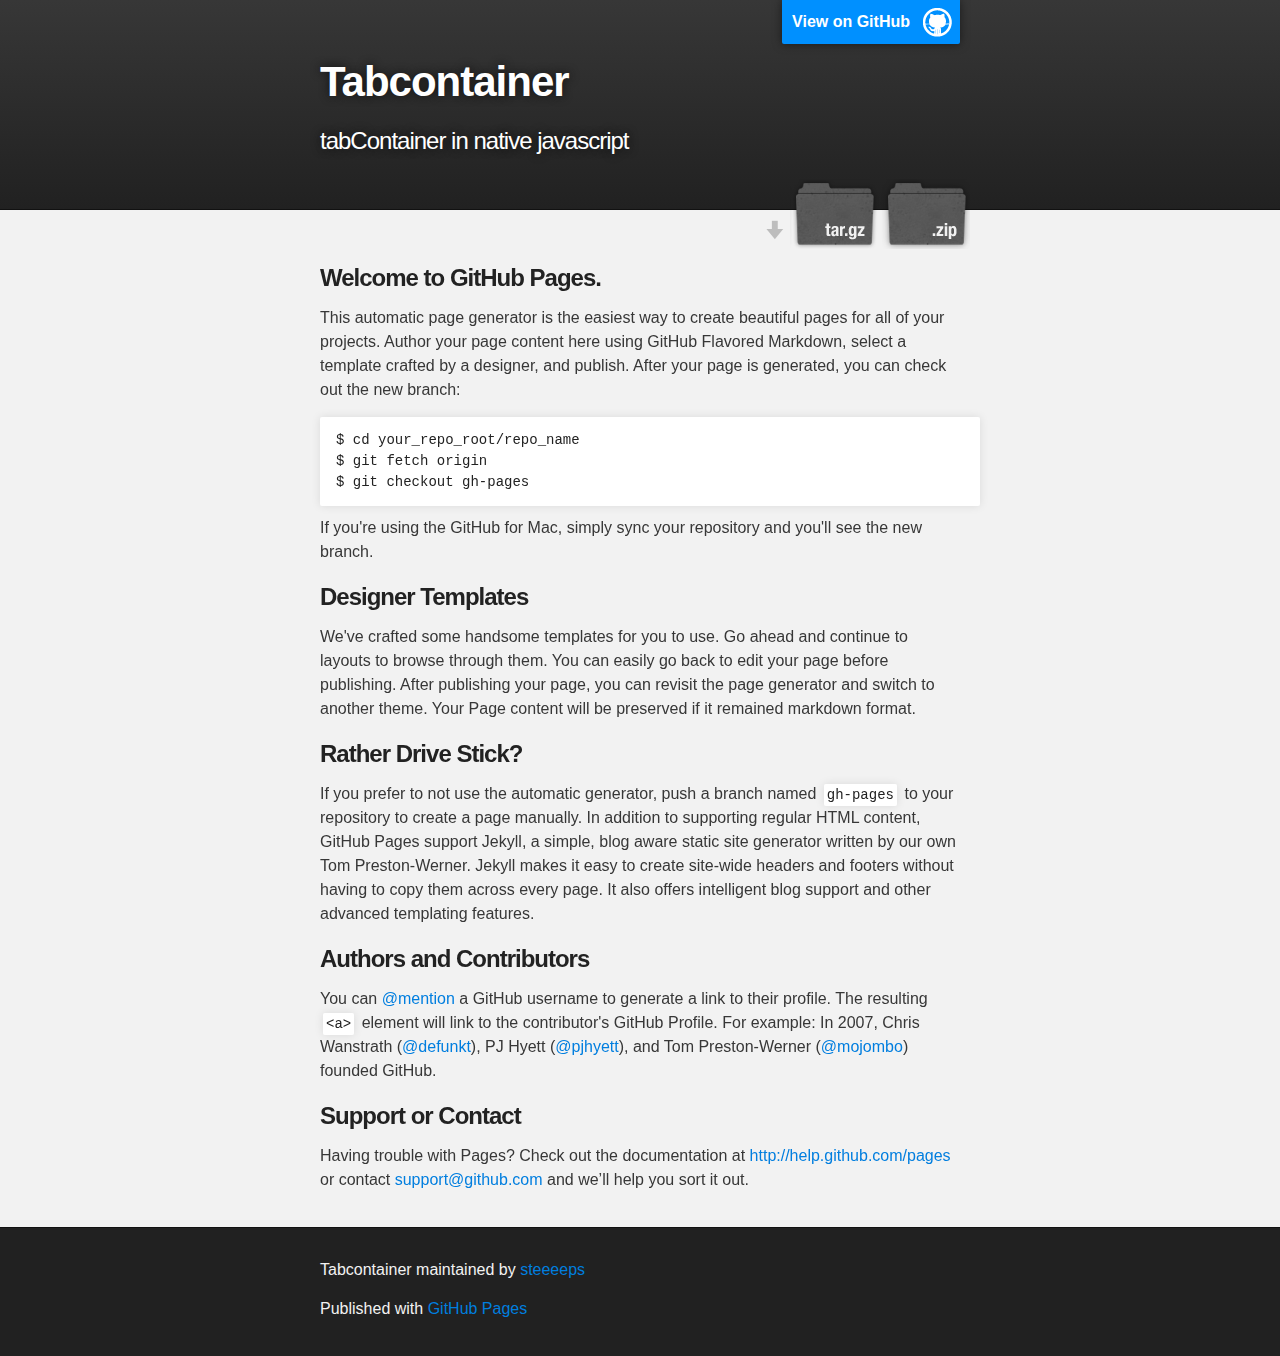
<file: index.html>
<!DOCTYPE html>
<html>

  <head>
    <meta charset='utf-8' />
    <meta http-equiv="X-UA-Compatible" content="chrome=1" />
    <meta name="description" content="Tabcontainer : tabContainer in native javascript" />

    <link rel="stylesheet" type="text/css" media="screen" href="stylesheets/stylesheet.css">

    <title>Tabcontainer</title>
  </head>

  <body>

    <!-- HEADER -->
    <div id="header_wrap" class="outer">
        <header class="inner">
          <a id="forkme_banner" href="https://github.com/steeeeps/tabContainer">View on GitHub</a>

          <h1 id="project_title">Tabcontainer</h1>
          <h2 id="project_tagline">tabContainer in native javascript</h2>

            <section id="downloads">
              <a class="zip_download_link" href="https://github.com/steeeeps/tabContainer/zipball/master">Download this project as a .zip file</a>
              <a class="tar_download_link" href="https://github.com/steeeeps/tabContainer/tarball/master">Download this project as a tar.gz file</a>
            </section>
        </header>
    </div>

    <!-- MAIN CONTENT -->
    <div id="main_content_wrap" class="outer">
      <section id="main_content" class="inner">
        <h3>Welcome to GitHub Pages.</h3>

<p>This automatic page generator is the easiest way to create beautiful pages for all of your projects. Author your page content here using GitHub Flavored Markdown, select a template crafted by a designer, and publish. After your page is generated, you can check out the new branch:</p>

<pre><code>$ cd your_repo_root/repo_name
$ git fetch origin
$ git checkout gh-pages
</code></pre>

<p>If you're using the GitHub for Mac, simply sync your repository and you'll see the new branch.</p>

<h3>Designer Templates</h3>

<p>We've crafted some handsome templates for you to use. Go ahead and continue to layouts to browse through them. You can easily go back to edit your page before publishing. After publishing your page, you can revisit the page generator and switch to another theme. Your Page content will be preserved if it remained markdown format.</p>

<h3>Rather Drive Stick?</h3>

<p>If you prefer to not use the automatic generator, push a branch named <code>gh-pages</code> to your repository to create a page manually. In addition to supporting regular HTML content, GitHub Pages support Jekyll, a simple, blog aware static site generator written by our own Tom Preston-Werner. Jekyll makes it easy to create site-wide headers and footers without having to copy them across every page. It also offers intelligent blog support and other advanced templating features.</p>

<h3>Authors and Contributors</h3>

<p>You can <a href="https://github.com/blog/821" class="user-mention">@mention</a> a GitHub username to generate a link to their profile. The resulting <code>&lt;a&gt;</code> element will link to the contributor's GitHub Profile. For example: In 2007, Chris Wanstrath (<a href="https://github.com/defunkt" class="user-mention">@defunkt</a>), PJ Hyett (<a href="https://github.com/pjhyett" class="user-mention">@pjhyett</a>), and Tom Preston-Werner (<a href="https://github.com/mojombo" class="user-mention">@mojombo</a>) founded GitHub.</p>

<h3>Support or Contact</h3>

<p>Having trouble with Pages? Check out the documentation at <a href="http://help.github.com/pages">http://help.github.com/pages</a> or contact <a href="mailto:support@github.com">support@github.com</a> and we’ll help you sort it out.</p>
      </section>
    </div>

    <!-- FOOTER  -->
    <div id="footer_wrap" class="outer">
      <footer class="inner">
        <p class="copyright">Tabcontainer maintained by <a href="https://github.com/steeeeps">steeeeps</a></p>
        <p>Published with <a href="http://pages.github.com">GitHub Pages</a></p>
      </footer>
    </div>

    

  </body>
</html>
</file>
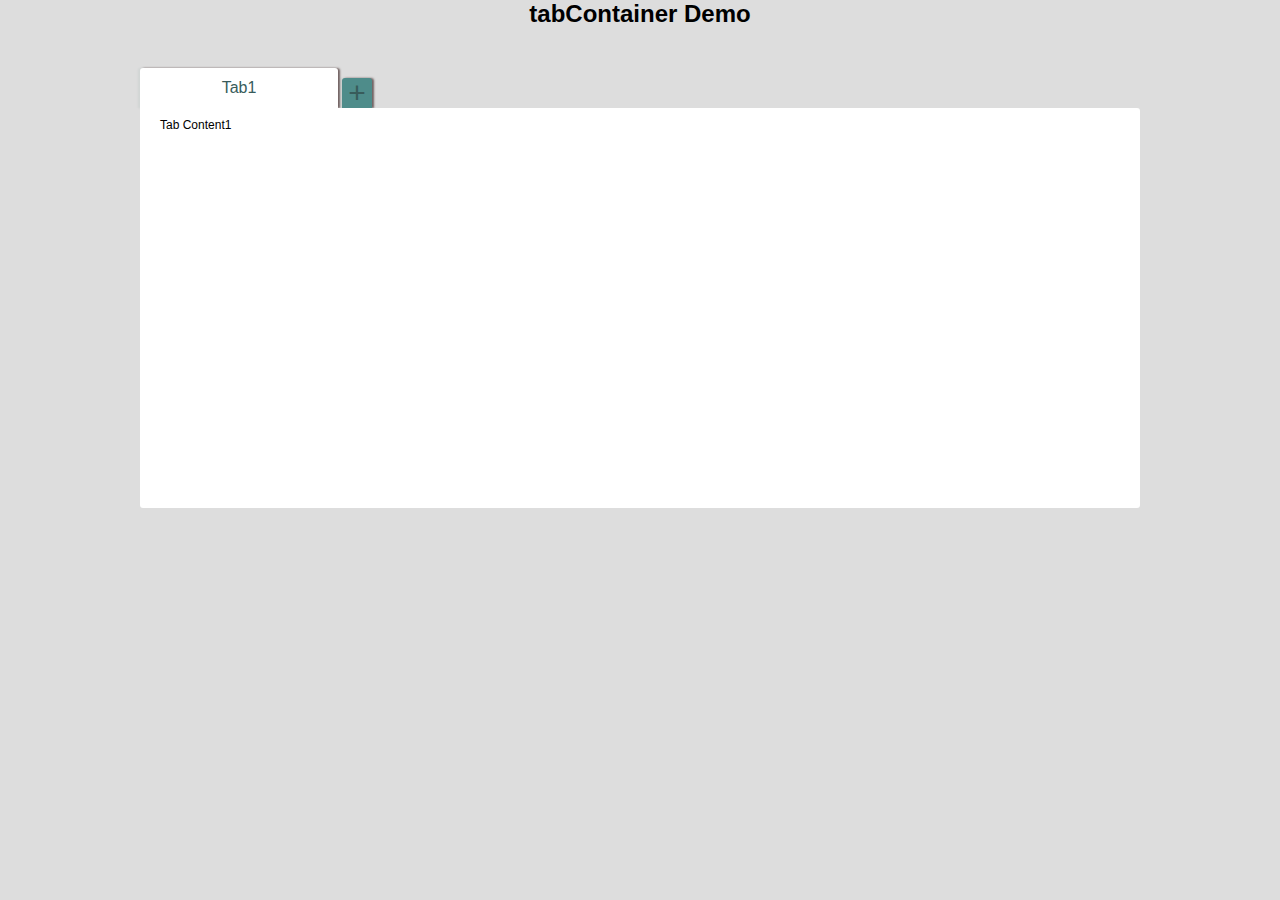
<file: tabDemo.html>
<!DOCTYPE html PUBLIC "-//W3C//DTD XHTML 1.0 Strict//EN""http://www.w3.org/TR/xhtml1/DTD/xhtml1-strict.dtd">
<html>
	<head>
		<meta http-equiv="Content-Type" content="text/html; charset=utf-8">
		<title>OneMap System Config Tool</title>
		<meta name="description" content="tabDemo">
		<link rel="stylesheet" type="text/css" href="css/custom.css"/>
		
		<script type="text/javascript" src="js/tabContainer.min.js"></script>
		<script type="text/javascript">

		window.onload=function(){
			var num = 1;
		    tabContainer = new TabContainer(document.getElementById('tabdemo'));
		    tabContainer.addTab({
		        title : "Tab" + num,
		        content : "<p>Tab Content"+num+"</p>",
		        closable : false
		    });

		    tabContainer.addTabBtn.onclick = function() {
		        num++;
		        tabContainer.addTab({
		            title : "Tab" + num,
		            content : "<p>Tab Content"+num+"</p>",
		            closable : true
		        });
		    }
		};
		</script>
	</head>
	<body>
		<h1 class="tac mgt10" >tabContainer Demo</h1>
		<div id="tabdemo" class="tabdemo"></div>		
	</body>
</html>
</file>
<file: stylesheets/stylesheet.css>
/*******************************************************************************
Slate Theme for GitHub Pages
by Jason Costello, @jsncostello
*******************************************************************************/

@import url(pygment_trac.css);

/*******************************************************************************
MeyerWeb Reset
*******************************************************************************/

html, body, div, span, applet, object, iframe,
h1, h2, h3, h4, h5, h6, p, blockquote, pre,
a, abbr, acronym, address, big, cite, code,
del, dfn, em, img, ins, kbd, q, s, samp,
small, strike, strong, sub, sup, tt, var,
b, u, i, center,
dl, dt, dd, ol, ul, li,
fieldset, form, label, legend,
table, caption, tbody, tfoot, thead, tr, th, td,
article, aside, canvas, details, embed,
figure, figcaption, footer, header, hgroup,
menu, nav, output, ruby, section, summary,
time, mark, audio, video {
  margin: 0;
  padding: 0;
  border: 0;
  font: inherit;
  vertical-align: baseline;
}

/* HTML5 display-role reset for older browsers */
article, aside, details, figcaption, figure,
footer, header, hgroup, menu, nav, section {
  display: block;
}

ol, ul {
  list-style: none;
}

blockquote, q {
}

table {
  border-collapse: collapse;
  border-spacing: 0;
}

a:focus {
  outline: none;
}

/*******************************************************************************
Theme Styles
*******************************************************************************/

body {
  box-sizing: border-box;
  color:#373737;
  background: #212121;
  font-size: 16px;
  font-family: 'Myriad Pro', Calibri, Helvetica, Arial, sans-serif;
  line-height: 1.5;
  -webkit-font-smoothing: antialiased;
}

h1, h2, h3, h4, h5, h6 {
  margin: 10px 0;
  font-weight: 700;
  color:#222222;
  font-family: 'Lucida Grande', 'Calibri', Helvetica, Arial, sans-serif;
  letter-spacing: -1px;
}

h1 {
  font-size: 36px;
  font-weight: 700;
}

h2 {
  padding-bottom: 10px;
  font-size: 32px;
  background: url('../images/bg_hr.png') repeat-x bottom;
}

h3 {
  font-size: 24px;
}

h4 {
  font-size: 21px;
}

h5 {
  font-size: 18px;
}

h6 {
  font-size: 16px;
}

p {
  margin: 10px 0 15px 0;
}

footer p {
  color: #f2f2f2;
}

a {
  text-decoration: none;
  color: #007edf;
  text-shadow: none;

  transition: color 0.5s ease;
  transition: text-shadow 0.5s ease;
  -webkit-transition: color 0.5s ease;
  -webkit-transition: text-shadow 0.5s ease;
  -moz-transition: color 0.5s ease;
  -moz-transition: text-shadow 0.5s ease;
  -o-transition: color 0.5s ease;
  -o-transition: text-shadow 0.5s ease;
  -ms-transition: color 0.5s ease;
  -ms-transition: text-shadow 0.5s ease;
}

#main_content a:hover {
  color: #0069ba;
  text-shadow: #0090ff 0px 0px 2px;
}

footer a:hover {
  color: #43adff;
  text-shadow: #0090ff 0px 0px 2px;
}

em {
  font-style: italic;
}

strong {
  font-weight: bold;
}

img {
  position: relative;
  margin: 0 auto;
  max-width: 739px;
  padding: 5px;
  margin: 10px 0 10px 0;
  border: 1px solid #ebebeb;

  box-shadow: 0 0 5px #ebebeb;
  -webkit-box-shadow: 0 0 5px #ebebeb;
  -moz-box-shadow: 0 0 5px #ebebeb;
  -o-box-shadow: 0 0 5px #ebebeb;
  -ms-box-shadow: 0 0 5px #ebebeb;
}

pre, code {
  width: 100%;
  color: #222;
  background-color: #fff;

  font-family: Monaco, "Bitstream Vera Sans Mono", "Lucida Console", Terminal, monospace;
  font-size: 14px;

  border-radius: 2px;
  -moz-border-radius: 2px;
  -webkit-border-radius: 2px;



}

pre {
  width: 100%;
  padding: 10px;
  box-shadow: 0 0 10px rgba(0,0,0,.1);
  overflow: auto;
}

code {
  padding: 3px;
  margin: 0 3px;
  box-shadow: 0 0 10px rgba(0,0,0,.1);
}

pre code {
  display: block;
  box-shadow: none;
}

blockquote {
  color: #666;
  margin-bottom: 20px;
  padding: 0 0 0 20px;
  border-left: 3px solid #bbb;
}

ul, ol, dl {
  margin-bottom: 15px
}

ul li {
  list-style: inside;
  padding-left: 20px;
}

ol li {
  list-style: decimal inside;
  padding-left: 20px;
}

dl dt {
  font-weight: bold;
}

dl dd {
  padding-left: 20px;
  font-style: italic;
}

dl p {
  padding-left: 20px;
  font-style: italic;
}

hr {
  height: 1px;
  margin-bottom: 5px;
  border: none;
  background: url('../images/bg_hr.png') repeat-x center;
}

table {
  border: 1px solid #373737;
  margin-bottom: 20px;
  text-align: left;
 }

th {
  font-family: 'Lucida Grande', 'Helvetica Neue', Helvetica, Arial, sans-serif;
  padding: 10px;
  background: #373737;
  color: #fff;
 }

td {
  padding: 10px;
  border: 1px solid #373737;
 }

form {
  background: #f2f2f2;
  padding: 20px;
}

img {
  width: 100%;
  max-width: 100%;
}

/*******************************************************************************
Full-Width Styles
*******************************************************************************/

.outer {
  width: 100%;
}

.inner {
  position: relative;
  max-width: 640px;
  padding: 20px 10px;
  margin: 0 auto;
}

#forkme_banner {
  display: block;
  position: absolute;
  top:0;
  right: 10px;
  z-index: 10;
  padding: 10px 50px 10px 10px;
  color: #fff;
  background: url('../images/blacktocat.png') #0090ff no-repeat 95% 50%;
  font-weight: 700;
  box-shadow: 0 0 10px rgba(0,0,0,.5);
  border-bottom-left-radius: 2px;
  border-bottom-right-radius: 2px;
}

#header_wrap {
  background: #212121;
  background: -moz-linear-gradient(top, #373737, #212121);
  background: -webkit-linear-gradient(top, #373737, #212121);
  background: -ms-linear-gradient(top, #373737, #212121);
  background: -o-linear-gradient(top, #373737, #212121);
  background: linear-gradient(top, #373737, #212121);
}

#header_wrap .inner {
  padding: 50px 10px 30px 10px;
}

#project_title {
  margin: 0;
  color: #fff;
  font-size: 42px;
  font-weight: 700;
  text-shadow: #111 0px 0px 10px;
}

#project_tagline {
  color: #fff;
  font-size: 24px;
  font-weight: 300;
  background: none;
  text-shadow: #111 0px 0px 10px;
}

#downloads {
  position: absolute;
  width: 210px;
  z-index: 10;
  bottom: -40px;
  right: 0;
  height: 70px;
  background: url('../images/icon_download.png') no-repeat 0% 90%;
}

.zip_download_link {
  display: block;
  float: right;
  width: 90px;
  height:70px;
  text-indent: -5000px;
  overflow: hidden;
  background: url(../images/sprite_download.png) no-repeat bottom left;
}

.tar_download_link {
  display: block;
  float: right;
  width: 90px;
  height:70px;
  text-indent: -5000px;
  overflow: hidden;
  background: url(../images/sprite_download.png) no-repeat bottom right;
  margin-left: 10px;
}

.zip_download_link:hover {
  background: url(../images/sprite_download.png) no-repeat top left;
}

.tar_download_link:hover {
  background: url(../images/sprite_download.png) no-repeat top right;
}

#main_content_wrap {
  background: #f2f2f2;
  border-top: 1px solid #111;
  border-bottom: 1px solid #111;
}

#main_content {
  padding-top: 40px;
}

#footer_wrap {
  background: #212121;
}



/*******************************************************************************
Small Device Styles
*******************************************************************************/

@media screen and (max-width: 480px) {
  body {
    font-size:14px;
  }

  #downloads {
    display: none;
  }

  .inner {
    min-width: 320px;
    max-width: 480px;
  }

  #project_title {
  font-size: 32px;
  }

  h1 {
    font-size: 28px;
  }

  h2 {
    font-size: 24px;
  }

  h3 {
    font-size: 21px;
  }

  h4 {
    font-size: 18px;
  }

  h5 {
    font-size: 14px;
  }

  h6 {
    font-size: 12px;
  }

  code, pre {
    min-width: 320px;
    max-width: 480px;
    font-size: 11px;
  }

}
</file>
<file: css/custom.css>
/**
 * reset
 * */
body, div, dl, dt, dd, ul, ol, li, h1, h2, h3, h4, h5, h6, pre, code, form, fieldset, legend, input, textarea, p, blockquote, th, td {
	margin: 0;
	padding: 0
}

body {
	font-size: 12px;
	font-family: sans-serif, '宋体';
	color: #000;
	background: #DDD;
}
.dib {
	display: inline-block;
}
.dn {
	display: none;
}
.tac {
	text-align: center;
}
.tr {
	text-align: right;
}
.fl {
	float: left;
}
.pr {
	position: relative;
}
.pa {
	position: absolute;
}
.ml2 {
	margin-left: 2px;
}
.twb {
	font-weight: bold;
}

/*
 *reset over
 * */
.tabContainer {
	width: 100%;
	height: auto;
	margin: 40px auto;
}
.tabMenus {
	width: 100%;
	height: auto;
	min-height: 40px;
	color: #385C5B;
	font-size: 16px;
}
.tabMenus-ul {
	list-style: none;
}
.tabMenus-li {
	width: 198px;
	height: 40px;
	padding-right: 2px;
}
.normalTabSize {
	width: 198px;
	height: 40px;
	line-height: 40px;
}
.tabMenus-li, .addTab-li {
	display: inline-block;
	margin-bottom: -5px;
}
.addTab-li {
	width: 40px;
	height: 40px;
}
.addTabSize {
	width: 40px;
	height: 30px;
}
.tab {
	cursor: default;
	background-color: #4E8C8A;
	border-radius: 3px 3px 0 0;
	/*box-shadow: 2px 0 2px rgba(0, 0, 0, 0.1), -2px 0 2px rgba(0, 0, 0, 0.1);*/
	box-shadow: 2px 0 2px rgba(66, 44, 44, 0.69), -2px 0 2px rgba(109, 146, 134, 0.1);
}
.tab:hover {
	background-color: #5BA4A4;
}
.tabCur {
	background-color: #fff !important;
}
.tab-closeBtn {
	font-size: 20px;
	cursor: pointer;
	top: -7px;
	right: 5px;
	color: rgba(5, 0, 0, 0.34);
}
.tab-closeBtn:hover {
	color: red;
}
.addTab {
	top: 10px;
	width: 30px;
	line-height: 30px;
	text-align: center;
	font-size: 30px;
}
.tabContents {
	width: 100%;
	height: auto;
	min-height: 400px;
	background: white;
	border-radius: 0 3px 3px 3px;
}
.content {
	padding: 10px 20px;
	display: none;
}
.contentCur {
	display: block;
}
.tabdemo, .submitWraper {
	width: 1000px;
	margin: 0px auto;
}
.tabdemo {
	height: auto;
}
</file>
